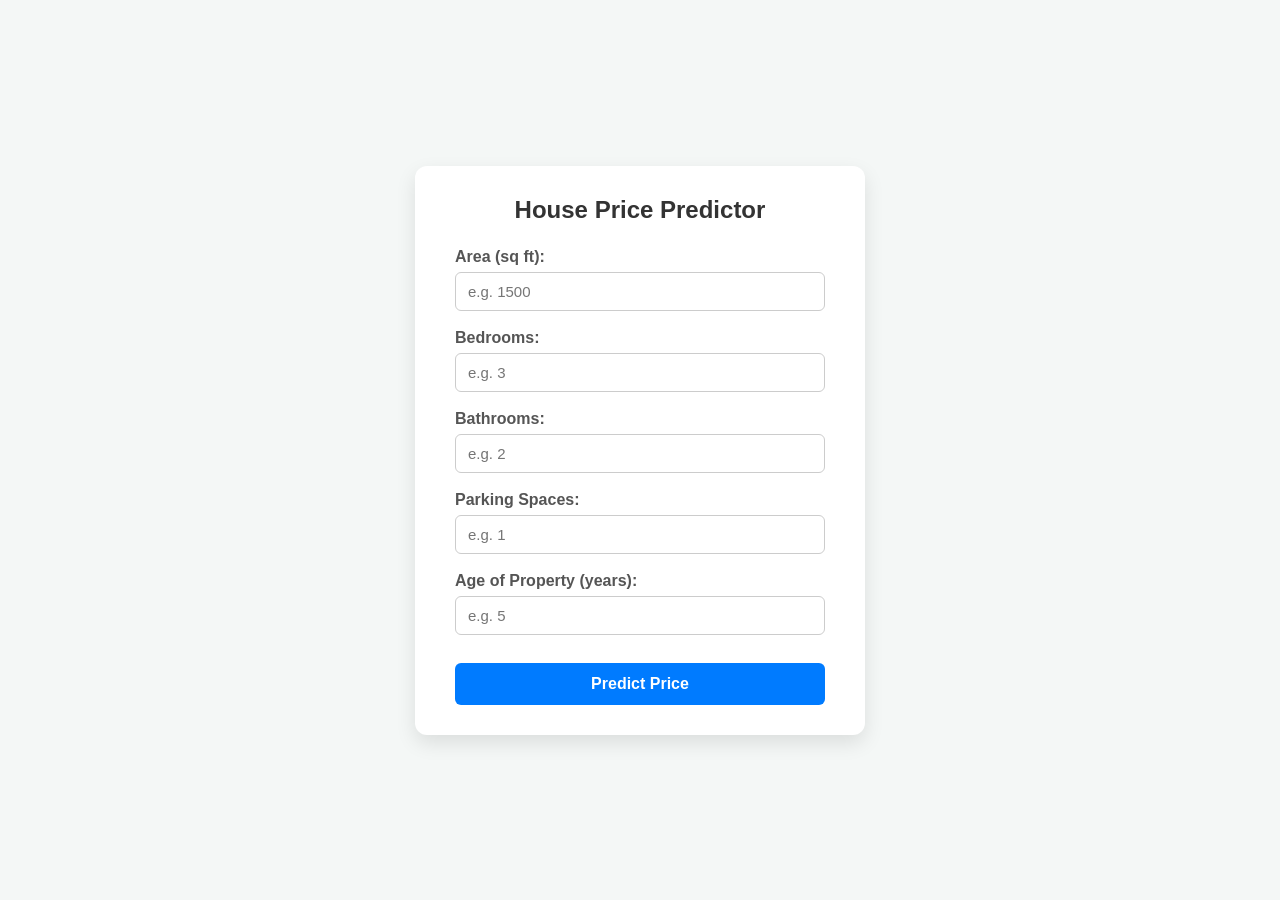
<file: index.html>
<!DOCTYPE html>
<html lang="en">
<head>
    <meta charset="UTF-8">
    <meta name="viewport" content="width=device-width, initial-scale=1.0">
    <title>House Price Predictor</title>
    <style>
        * {
            box-sizing: border-box;
            margin: 0;
            padding: 0;
            font-family: 'Segoe UI', Tahoma, Geneva, Verdana, sans-serif;
        }

        body {
            background-color: #f4f7f6;
            display: flex;
            justify-content: center;
            align-items: center;
            min-height: 100vh;
            padding: 20px;
        }

        .container {
            background: #ffffff;
            padding: 30px 40px;
            border-radius: 12px;
            box-shadow: 0 8px 20px rgba(0, 0, 0, 0.1);
            max-width: 450px;
            width: 100%;
        }

        h2 {
            text-align: center;
            color: #333;
            margin-bottom: 24px;
        }

        .form-group {
            margin-bottom: 18px;
        }

        label {
            display: block;
            margin-bottom: 6px;
            color: #555;
            font-weight: 600;
        }

        input[type="number"] {
            width: 100%;
            padding: 10px 12px;
            border: 1px solid #ccc;
            border-radius: 6px;
            font-size: 15px;
            transition: border-color 0.2s;
        }

        input[type="number"]:focus {
            border-color: #007bff;
            outline: none;
        }

        button {
            width: 100%;
            padding: 12px;
            background-color: #007bff;
            color: white;
            border: none;
            border-radius: 6px;
            font-size: 16px;
            font-weight: bold;
            cursor: pointer;
            transition: background-color 0.2s;
            margin-top: 10px;
        }

        button:hover {
            background-color: #0056b3;
        }

        .result-box {
            margin-top: 25px;
            padding: 15px;
            background-color: #e9f5ff;
            border-left: 5px solid #007bff;
            border-radius: 4px;
            text-align: center;
            display: none;
        }

        .result-box h3 {
            color: #0056b3;
            font-size: 18px;
        }

        .result-box p {
            font-size: 22px;
            font-weight: bold;
            color: #222;
            margin-top: 5px;
        }
    </style>
</head>
<body>

    <div class="container">
        <h2>House Price Predictor</h2>
        <form id="predictionForm">
            <div class="form-group">
                <label for="area">Area (sq ft):</label>
                <input type="number" id="area" step="any" placeholder="e.g. 1500" required>
            </div>

            <div class="form-group">
                <label for="bedrooms">Bedrooms:</label>
                <input type="number" id="bedrooms" step="any" placeholder="e.g. 3" required>
            </div>

            <div class="form-group">
                <label for="bathrooms">Bathrooms:</label>
                <input type="number" id="bathrooms" step="any" placeholder="e.g. 2" required>
            </div>

            <div class="form-group">
                <label for="parking">Parking Spaces:</label>
                <input type="number" id="parking" step="any" placeholder="e.g. 1" required>
            </div>

            <div class="form-group">
                <label for="age">Age of Property (years):</label>
                <input type="number" id="age" step="any" placeholder="e.g. 5" required>
            </div>

            <button type="submit">Predict Price</button>
        </form>

        <div class="result-box" id="resultBox">
            <h3>Estimated Price</h3>
            <p id="predictedPrice">$0.00</p>
        </div>
    </div>

    <script>
        document.getElementById('predictionForm').addEventListener('submit', function(e) {
            e.preventDefault();

            // Fetch input values
            const area = parseFloat(document.getElementById('area').value);
            const bedrooms = parseFloat(document.getElementById('bedrooms').value);
            const bathrooms = parseFloat(document.getElementById('bathrooms').value);
            const parking = parseFloat(document.getElementById('parking').value);
            const age = parseFloat(document.getElementById('age').value);

            // Linear Regression Coefficients
            // Note: If you train a new model with your dataset, update these coefficients below.
            const coef_area = 150;      // price change per sq ft
            const coef_bedrooms = 10000;  // price per bedroom
            const coef_bathrooms = 15000; // price per bathroom
            const coef_parking = 5000;   // price per parking space
            const coef_age = -2000;      // price change per year of age
            const intercept = 30000;     // base price

            // Formula: y = w1*x1 + w2*x2 + ... + b
            const price = (area * coef_area) +
                          (bedrooms * coef_bedrooms) +
                          (bathrooms * coef_bathrooms) +
                          (parking * coef_parking) +
                          (age * coef_age) +
                          intercept;

            // Display results formatted as currency
            const resultBox = document.getElementById('resultBox');
            const priceElement = document.getElementById('predictedPrice');
            
            priceElement.innerText = '$' + price.toLocaleString(undefined, {
                minimumFractionDigits: 2,
                maximumFractionDigits: 2
            });

            resultBox.style.display = 'block';
        });
    </script>
</body>
</html>
</file>
